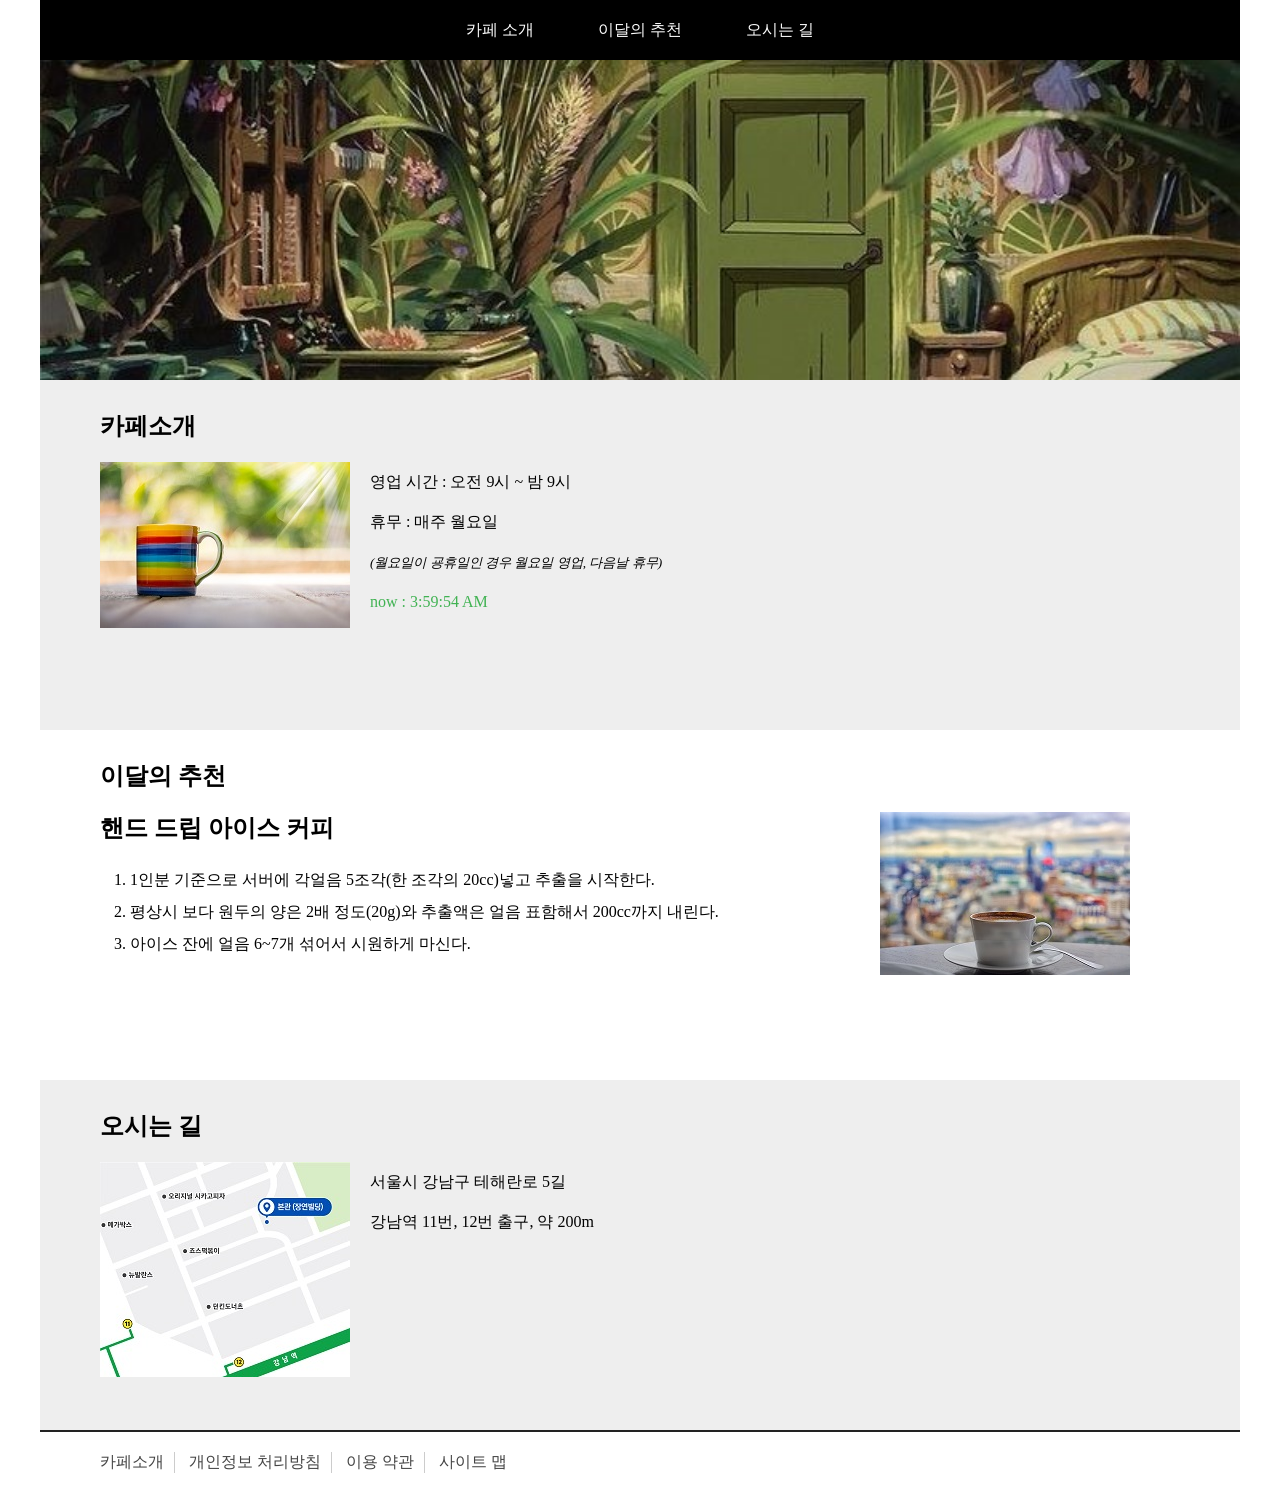
<file: cafe12/index.html>
<!DOCTYPE html>
<html>
    <head>
        <meta charset="utf-8">
        <meta name="viewport" content="width=device-width, initial-scale=1.0">
        <title>Cafe 12에 오신걸 환영합니다!</title>
        <link rel="stylesheet" href="./css/cafe.css">
    </head>
    <body>
        <div id="container">
            <header>
                <nav>
                    <ul id="main-nav">
                        <li><a href="#intro">카페 소개</a></li>
                        <li><a href="#choice">이달의 추천</a></li>
                        <li><a href="#map">오시는 길</a></li>
                    </ul>
                </nav>
                <div id="main-pic">
                    <img src="./images/header1.jpg" alt="배경사진" id="pic">
                </div>
            </header>
            <section id="intro">
                <div class="page-title">
                    <h1>카페소개</h1>
                </div>
                <div class="content">
                    <div class="photo">
                        <img src="./images/cup-1.jpg" alt="커피잔">
                    </div>
                    <div class="text">
                        <p>영업 시간 : 오전 9시 ~ 밤 9시</p>
                        <p>휴무 : 매주 월요일 <br>
                        <i><small>(월요일이 굥휴일인 경우 월요일 영업, 다음날 휴무)</small></i>
                        </p>
                        <p style="color: rgba(15, 161, 39, 0.781);">now : <span id="demo"></span></p>
                    </div>
                </div>
            </section>
            <section id="choice">
                <div class="page-title">
                    <h1>이달의 추천</h1>
                </div>
                <div class="content">
                    <div class="photo">
                        <img src="./images/cup-2.jpg" alt="커피잔">
                    </div>
                    <div class="text">
                        <h2>핸드 드립 아이스 커피</h2>
                        <ol>
                            <li>1인분 기준으로 서버에 각얼음 5조각(한 조각의 20cc)넣고 추출을 시작한다.</li>
                            <li>평상시 보다 원두의 양은 2배 정도(20g)와 추출액은 얼음 표함해서 200cc까지 내린다.</li>
                            <li>아이스 잔에 얼음 6~7개 섞어서 시원하게 마신다.</li>
                        </ol>
                    </div>
                </div>
            </section>
            <section id="map">
                <div class="page-title">
                    <h1>오시는 길</h1>
                </div>
                <div class="content">
                    <div class="photo">
                        <img src="./images/map.jpg" alt="약도">
                    </div>
                    <div class="text">
                        <p>서울시 강남구 테해란로 5길</p>
                        <p>강남역 11번, 12번 출구, 약 200m</p>
                    </div>
                </div>
            </section>
            <footer>
                <ul id="bottom-meun">
                    <li><a href="#">카페소개</a></li>
                    <li><a href="#">개인정보 처리방침</a></li>
                    <li><a href="#">이용 약관</a></li>
                    <li><a href="#">사이트 맵</a></li>
                </ul>
            </footer>
        </div>
        <script src="./js/main.js"></script>
    </body>
</html>
</file>
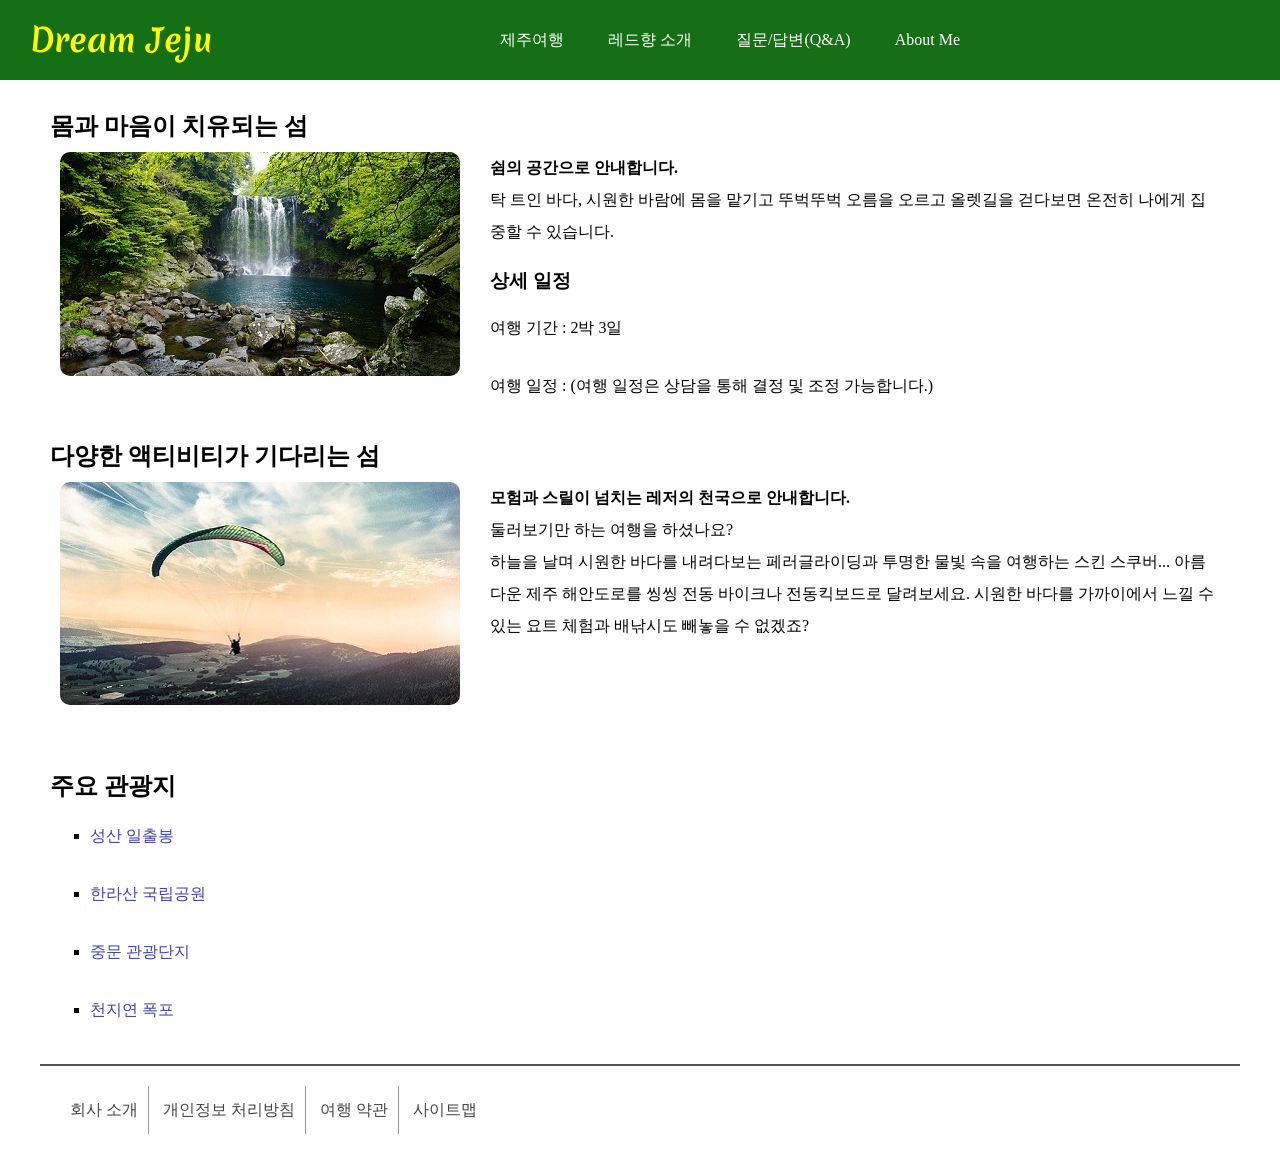
<file: dream.jeju/index.html>
<!DOCTYPE html>
<html lang="en">
<head>
    <meta charset="UTF-8">
    <meta http-equiv="X-UA-Compatible" content="IE=edge">
    <meta name="viewport" content="width=device-width, initial-scale=1.0">
    <title>제주 홍보 사이트입니다.</title>
    <link rel="stylesheet" href="./css/style.css">
</head>
<body>
    <div id="container">
        <header>
            <!-- 로고 -->
            <div id="logo">
                <h1><a href="./index.html">Dream Jeju</a></h1>
            </div>
            <!-- 상단 메뉴 -->
            <nav>
                <ul id="topMeun">
                    <li><a href="./index.html">제주여행</a></li>
                    <li><a href="./product.html">레드향 소개</a></li>
                    <li><a href="./q&a.html">질문/답변(Q&A)</a></li>
                    <li><a href="./aboutme.html">About Me</a></li>
                </ul>
            </nav>
        </header>
        <main id="contents">
            <section id="healing">
                <h2>몸과 마음이 치유되는 섬</h2>
                <div class="detail">
                    <img src="./images/healing.jpg" alt="폭포">
                    <p><b>쉼의 공간으로 안내합니다.</b></p>
                    <p>탁 트인 바다, 시원한 바람에 몸을 맡기고 뚜벅뚜벅 오름을 오르고 
                        올렛길을 걷다보면 온전히 나에게 집중할 수 있습니다.
                    </p>
                </div>
                <div class="schedule">
                    <h3>상세 일정</h3>
                    <ul>
                        <li>여행 기간 : 2박 3일</li>
                        <li>여행 일정 : (여행 일정은 상담을 통해 결정 및 조정 가능합니다.)</li>
                    </ul>
                </div>
            </section>
            <section id="activity">
                <h2>다양한 액티비티가 기다리는 섬</h2>
                <div class="detail">
                <img src="./images/activity.jpg" alt="패러글라이딩">
                <p><b>모험과 스릴이 넘치는 레저의 천국으로 안내합니다.</b></p>
                <p>둘러보기만 하는 여행을 하셨나요?</p>
                <p>하늘을 날며 시원한 바다를 내려다보는 페러글라이딩과 투명한 물빛 속을 
                    여행하는 스킨 스쿠버... 아름다운 제주 해안도로를 씽씽 전동 바이크나 
                    전동킥보드로 달려보세요. 시원한 바다를 가까이에서 느낄 수 있는 요트 
                    체험과 배낚시도 빼놓을 수 없겠죠?
                </p>
                </div>
            </section>
            <section id="sightseeing">
                <h2>주요 관광지</h2>
                <div class="detail">
                    <ul>
                        <li><a href="#">성산 일출봉</a></li>
                        <li><a href="#">한라산 국립공원</a></li>
                        <li><a href="#">중문 관광단지</a></li>
                        <li><a href="#">천지연 폭포</a></li>
                    </ul>
                </div>
            </section>
        </main>
        <footer>
            <ul id="bottomMenu">
                <li><a href="#">회사 소개</a></li>
                <li><a href="#">개인정보 처리방침</a></li>
                <li><a href="#">여행 약관</a></li>
                <li><a href="#">사이트맵</a></li>
            </ul>
        </footer>
    </div>
</body>
</html>
</file>
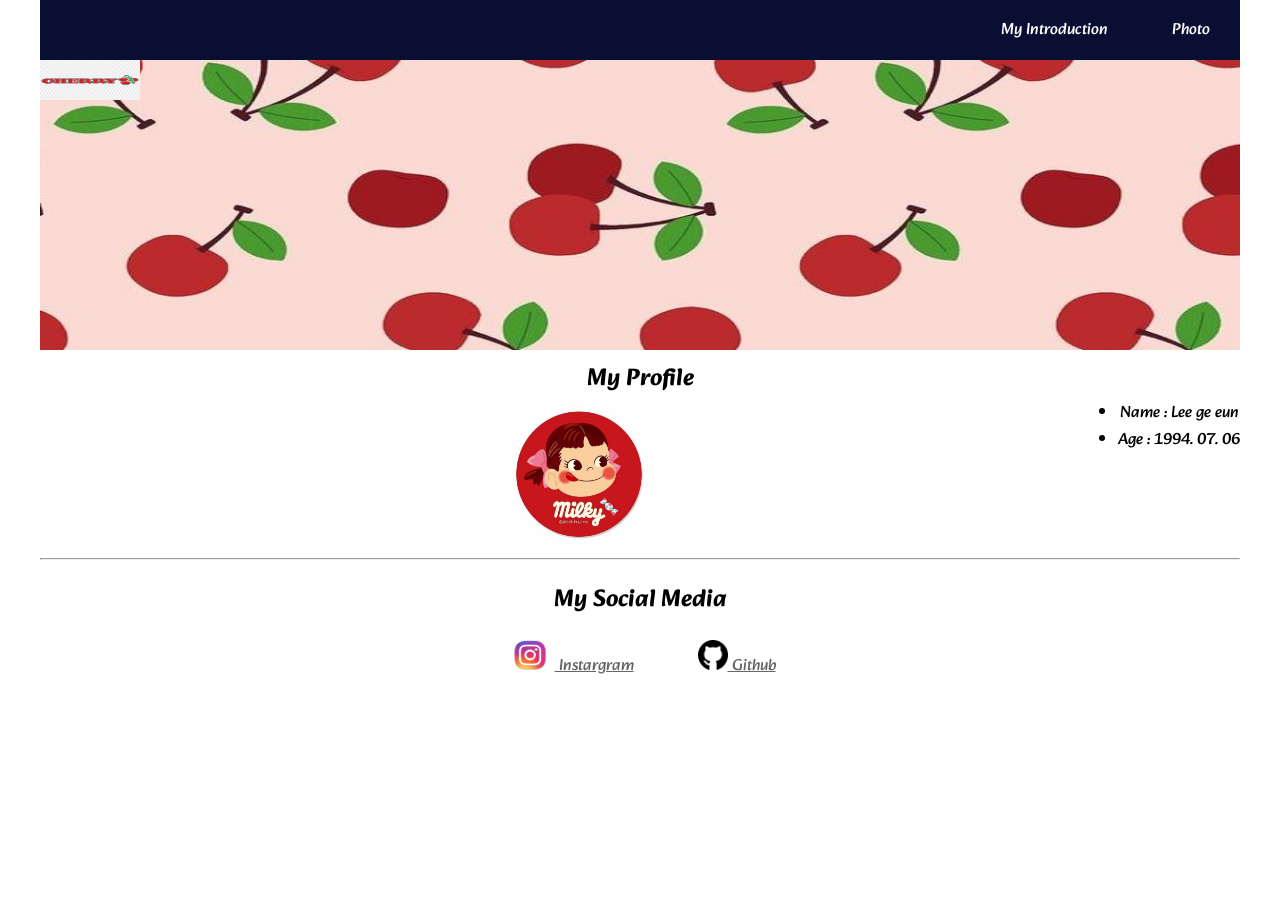
<file: myprofile/index.html>
<!DOCTYPE html>
<html lang="en">
<head>
    <meta charset="UTF-8">
    <meta http-equiv="X-UA-Compatible" content="IE=edge">
    <meta name="viewport" content="width=device-width, initial-scale=1.0">
    <title>About Me</title>
    <link rel="stylesheet" href="./css/style.css">
</head>
<body>
    <div id="container">
        <header>
            <img src="./images/logo.png" width="100px" height="40px" alt="로고" id="logo">
            <nav id="main-nav">
                <ul>
                    <li><a href="#">My Introduction</a></li>
                    <li><a href="#">Photo</a></li>
                </ul>
            </nav>
            <div id="main-pic">
                <img src="./images/배경.jpg" alt="메인 사진">
            </div>
        </header>
        <section id="intro">
            <div id="intro-box">
                <h1>My Profile</h1>
                <img src="./images/페코1.jpg" width="150px" height="150px" alt="나의사진" id="peco">
                <div id="text">
                    <ul>
                        <li>Name : Lee ge eun</li>
                        <li>Age : 1994. 07. 06</li>
                    </ul>
                </div>
            </div>
            <hr>
        </section>
        <footer>
            <div id="bottom-meun">
                <h2>My Social Media</h2>
                <a href="#"><img src="./images/인스타.png" width="50px" height="30px" alt="인스타 아이콘">
                    Instargram</a>
                <a href="#"><img src="./images/깃허브.png" width="30px" height="30px" alt="깃허브 아이콘">
                    Github</a>
            </div>
        </footer>
    </div>
    <script src="./js/main.js"></script>
</body>
</html>
</file>
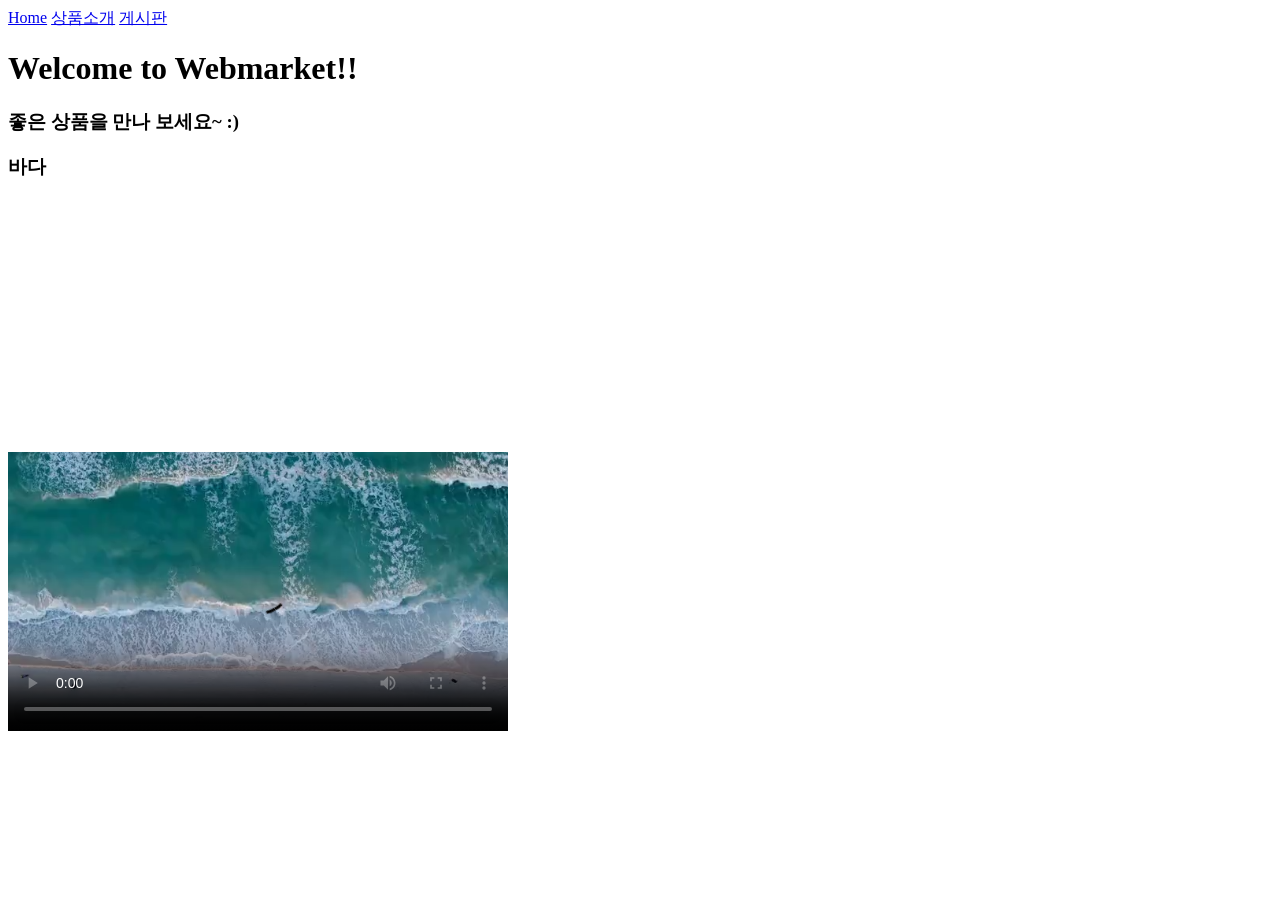
<file: product/index.html>
<!DOCTYPE html>
<html lang="en">
<head>
    <meta charset="UTF-8">
    <meta http-equiv="X-UA-Compatible" content="IE=edge">
    <meta name="viewport" content="width=device-width, initial-scale=1.0">
    <title>인덱스 페이지입니다.</title>
</head>
<body>
    <nav>
        <a href="./index.html">Home</a>
        <a href="./tangerine.html">상품소개</a>
        <a href="./board.html">게시판</a>
    </nav>
    <h1>Welcome to Webmarket!!</h1>
    <h3>좋은 상품을 만나 보세요~ :)</h3>
    <h3>바다</h3>
    <video src="../ch01/media/sea.mp4" width="500" muted autoplay></video><br>
    <video controls poster="../ch01/images/sea.png" width="500">
        <source src="../ch01/media/sea.mp4" type="video/mp4">  
    </video>
</body>
</html>
</file>
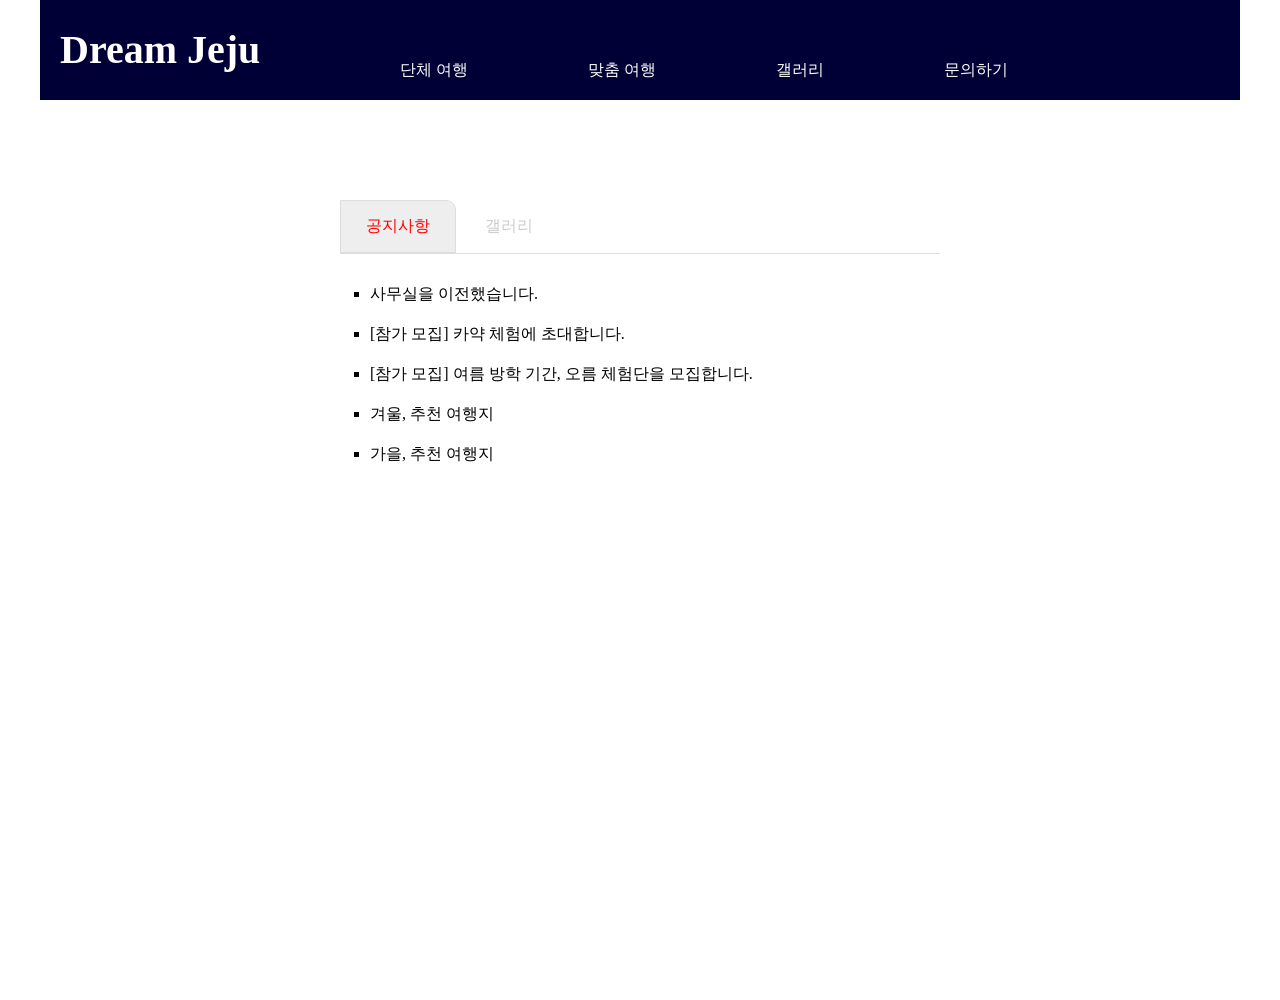
<file: submenu_teb/index.html>
<!DOCTYPE html>
<html lang="en">
<head>
    <meta charset="UTF-8">
    <meta http-equiv="X-UA-Compatible" content="IE=edge">
    <meta name="viewport" content="width=device-width, initial-scale=1.0">
    <title>Document</title>
    <link rel="stylesheet" href="./css/style.css">
</head>
<body>
    <div id="container">
        <header>
            <div id="logo">
                <a href="index.html">
                    <h1>Dream Jeju</h1>
                </a>
            </div>
            <nav>
                <ul id="topMenu">
                    <li><a href="#">단체 여행</a>
                        <ul>
                            <li><a href="#">회사 연수</a></li>
                            <li><a href="#">수학 여행</a></li>
                        </ul>
                    </li>
                    <li><a href="#">맞춤 여행</a>
                        <ul>
                            <li><a href="#">4.3 평화 기행</a></li>
                            <li><a href="#">곶자왈 체험</a></li>
                            <li><a href="#">힐링 워크숍</a></li>
                        </ul>
                    </li>
                    <li><a href="#">갤러리</a></li>
                    <li><a href="#">문의하기</a></li>
                </ul>
            </nav>
        </header>

        <section id="contents">
            <div id="tabMenu">
                <input type="radio" id="tab1" name="tabs" checked>
                <label for="tab1">공지사항</label>
                <input type="radio" id="tab2" name="tabs">
                <label for="tab2">갤러리</label>
                <div id="notice" class="tabContent">
                    <h2>공지사항 내용입니다.</h2>
                    <ul>
                        <li>사무실을 이전했습니다.</li>
                        <li>[참가 모집] 카약 체험에 초대합니다.</li>
                        <li>[참가 모집] 여름 방학 기간, 오름 체험단을 모집합니다.</li>
                        <li>겨울, 추천 여행지</li>
                        <li>가을, 추천 여행지</li>
                    </ul>
                </div>
                <div id="gallery" class="tabContent">
                    <h2>갤러리 내용입니다.</h2>
                    <ul>
                        <li><img src="./images/cup-1.jpg"></li>
                        <li><img src="./images/cup-2.jpg"></li>
                        <li><img src="./images/cup-3.jpg"></li>
                        <li><img src="./images/cup-1.jpg"></li>
                        <li><img src="./images/cup-2.jpg"></li>
                        <li><img src="./images/cup-3.jpg"></li> 
                    </ul>
                </div>
            </div>
        </section>
    </div>
</body>
</html>
</file>
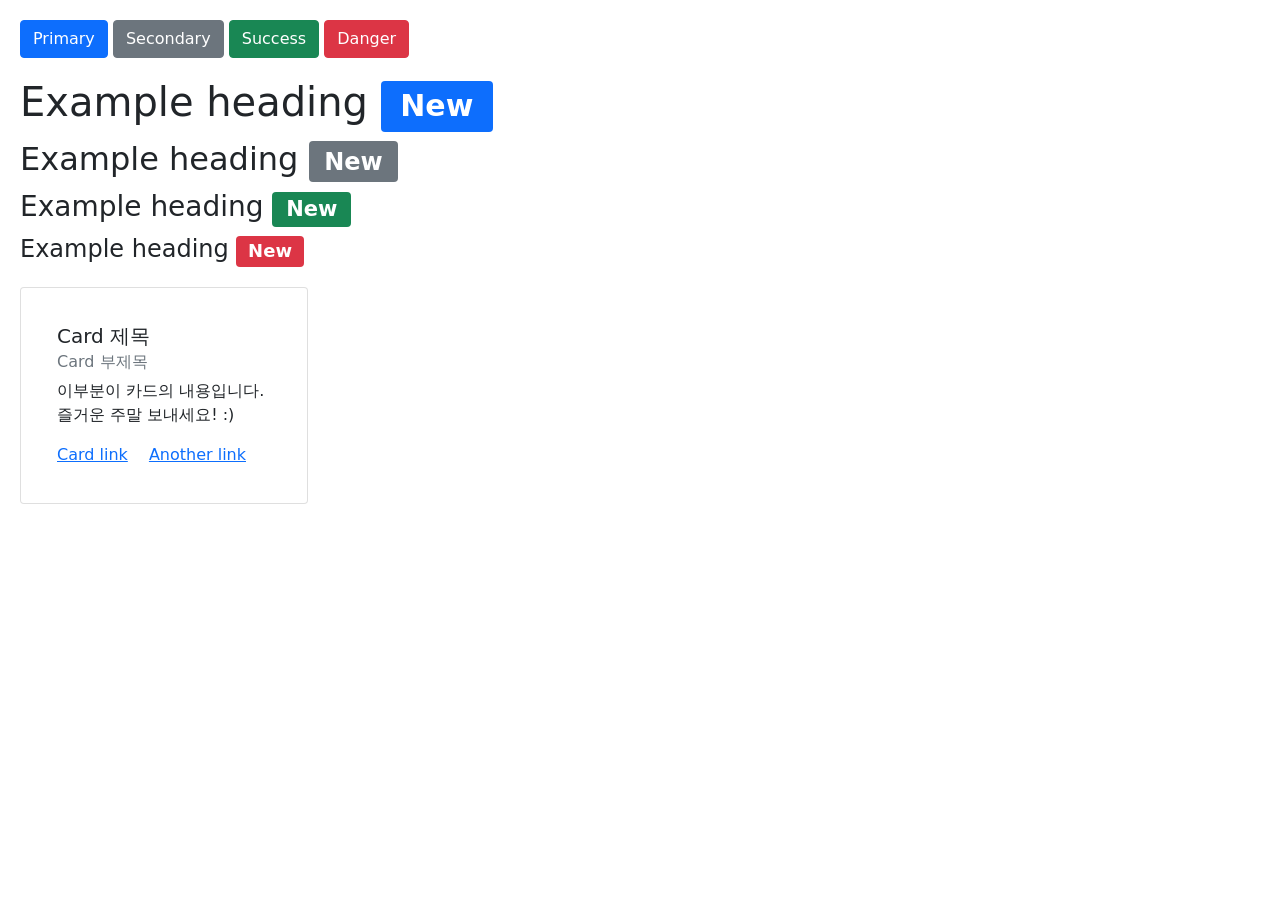
<file: bootstrap/component1.html>
<!DOCTYPE html>
<html lang="en">
<head>
    <meta charset="UTF-8">
    <meta http-equiv="X-UA-Compatible" content="IE=edge">
    <meta name="viewport" content="width=device-width, initial-scale=1.0">
    <title>Document</title>
    <link rel="stylesheet" href="./css/bootstrap.css">
    <style>
        div{
            margin: 20px;
        }
    </style>
</head>
<body>
    <div>
        <button type="button" class="btn btn-primary">Primary</button>
        <button type="button" class="btn btn-secondary">Secondary</button>
        <button type="button" class="btn btn-success">Success</button>
        <button type="button" class="btn btn-danger">Danger</button>
    </div>
    <div>
        <h1>Example heading <span class="badge btn-primary">New</span></h1>
        <h2>Example heading <span class="badge btn-secondary">New</span></h2>
        <h3>Example heading <span class="badge btn-success">New</span></h3>
        <h4>Example heading <span class="badge btn-danger">New</span></h4>
    </div>
    <div class="card" style="width: 18rem;">
        <div class="card-body">
          <h5 class="card-title">Card 제목</h5>
          <h6 class="card-subtitle mb-2 text-muted">Card 부제목</h6>
          <p class="card-text">이부분이 카드의 내용입니다.<br>
                               즐거운 주말 보내세요! :)</p>
          <a href="#" class="card-link">Card link</a>
          <a href="#" class="card-link">Another link</a>
        </div>
      </div>
</body>
</html>
</file>
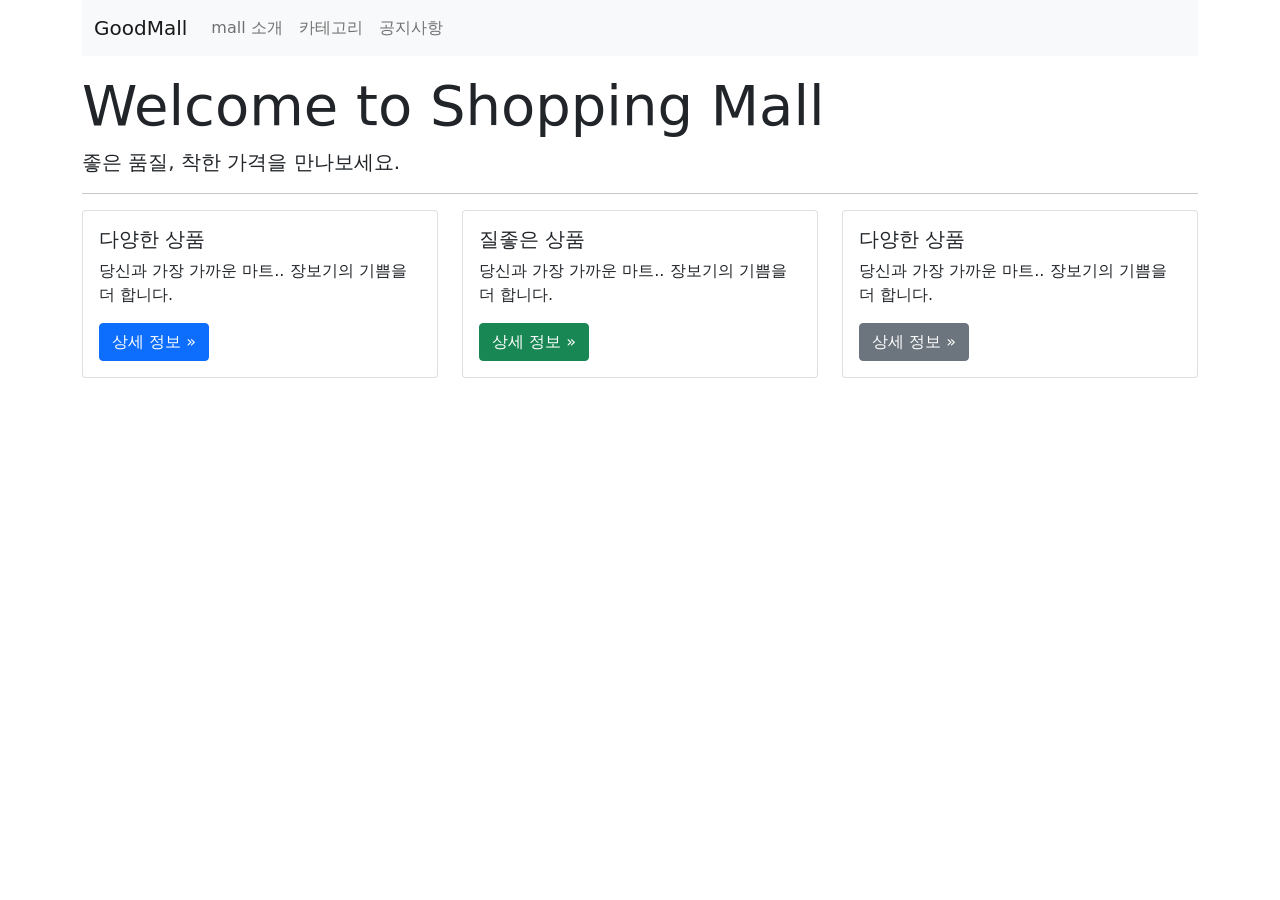
<file: bootstrap/main.html>
<!DOCTYPE html>
<html lang="en">
<head>
    <meta charset="UTF-8">
    <meta http-equiv="X-UA-Compatible" content="IE=edge">
    <meta name="viewport" content="width=device-width, initial-scale=1.0">
    <title>GoodMall을 방문해주셔서 감사합니다.</title>
    <link rel="stylesheet" href="./css/bootstrap.css">
    <script src="./js/bootstrap.js"></script>
</head>
<body>
    <div class="container">
        <header>
            <nav class="navbar navbar-expand-lg navbar-light bg-light">
                <div class="container-fluid">
                  <a class="navbar-brand" href="#">GoodMall</a>
                  <button class="navbar-toggler" type="button" data-bs-toggle="collapse" data-bs-target="#navbarNav" aria-controls="navbarNav" aria-expanded="false" aria-label="Toggle navigation">
                    <span class="navbar-toggler-icon"></span>
                  </button>
                  <div class="collapse navbar-collapse" id="navbarNav">
                    <ul class="navbar-nav">
                      <li class="nav-item">
                        <a class="nav-link" href="#">mall 소개</a>
                      </li>
                      <li class="nav-item">
                        <a class="nav-link" href="#">카테고리</a>
                      </li>
                      <li class="nav-item">
                        <a class="nav-link" href="#">공지사항</a>
                      </li>
                    </ul>
                  </div>
                </div>
              </nav>
              <div class="my-3">
                <!-- 제목 영역(배너 영역) -->
                <h1 class="display-4">Welcome to Shopping Mall</h1>
                <p class="lead">좋은 품질, 착한 가격을 만나보세요.</p>
                <hr>
              </div>
        </header>
        <section>
            <div class="row">
                <div class="col-4">
                    <div class="card">
                        <div class="card-body">
                            <h5 class="card-title">다양한 상품</h5>
                                <p class="card-text">당신과 가장 가까운 마트.. 
                                   장보기의 기쁨을 더 합니다.</p>
                                   <a href="" class="btn btn-primary">상세 정보 &raquo;</a>
                        </div>
                    </div>
                </div>
                <div class="col-4">
                    <div class="card">
                        <div class="card-body">
                        <h5 class="card-title">질좋은 상품</h5>
                                <p class="card-text">당신과 가장 가까운 마트.. 
                                   장보기의 기쁨을 더 합니다.</p>
                                   <a href="" class="btn btn-success">상세 정보 &raquo;</a>
                        </div>
                    </div>
                </div>
                <div class="col-4">
                    <div class="card">
                        <div class="card-body">
                            <h5 class="card-title">다양한 상품</h5>
                                <p class="card-text">당신과 가장 가까운 마트.. 
                                   장보기의 기쁨을 더 합니다.</p>
                                   <a href="" class="btn btn-secondary">상세 정보 &raquo;</a>
                        </div>
                    </div>
                </div>
            </div>
        </section>
        <footer>

        </footer>
    </div>
</body>
</html>
</file>
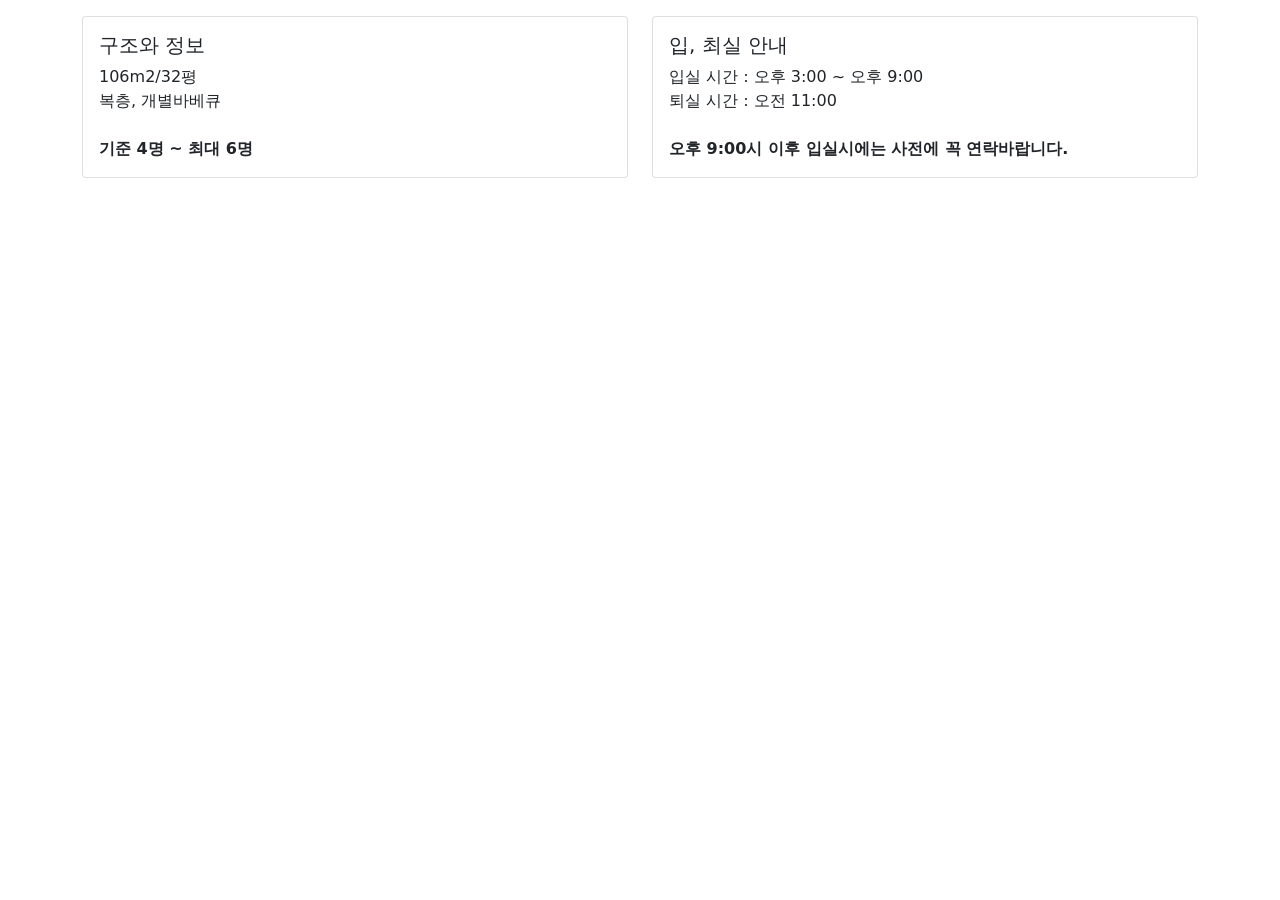
<file: bootstrap/room.html>
<!DOCTYPE html>
<html lang="en">
<head>
    <meta charset="UTF-8">
    <meta http-equiv="X-UA-Compatible" content="IE=edge">
    <meta name="viewport" content="width=device-width, initial-scale=1.0">
    <title>펜션 - 방</title>
    <link rel="stylesheet" href="./css/bootstrap.css">
</head>
<body>
    <!-- 그리드 시스템(먼저 row를 작성하고, 하위에 column을 지정)
         12등분 되어 있어서 칼럼 크기로 배치 -->
    <div class="container my-3">
        <div class="row">
            <div class="col-6">
                <!-- 카드 스타일 사용 -->
                <div class="card">
                    <div class="card-body">
                        <h5 class="card-title">구조와 정보</h5>
                        <p class="card-text">
                            106m<span>2</span>/32평<br>
                            복층, 개별바베큐<br><br>
                            <strong>기준 4명 ~ 최대 6명</strong>
                        </p>
                    </div>
                </div>
            </div>
            <div class="col-6">
                <!-- 카드 스타일 사용 -->
                <div class="card">
                    <div class="card-body">
                        <h5 class="card-title">입, 최실 안내</h5>
                        <p class="card-text">
                            입실 시간 : 오후 3:00 ~ 오후 9:00<br>
                            퇴실 시간 : 오전 11:00<br><br>
                            <strong>오후 9:00시 이후 입실시에는 사전에
                                꼭 연락바랍니다.
                            </strong>
                        </p>
                    </div>
                </div>
            </div>
        </div>
    </div>
</body>
</html>
</file>
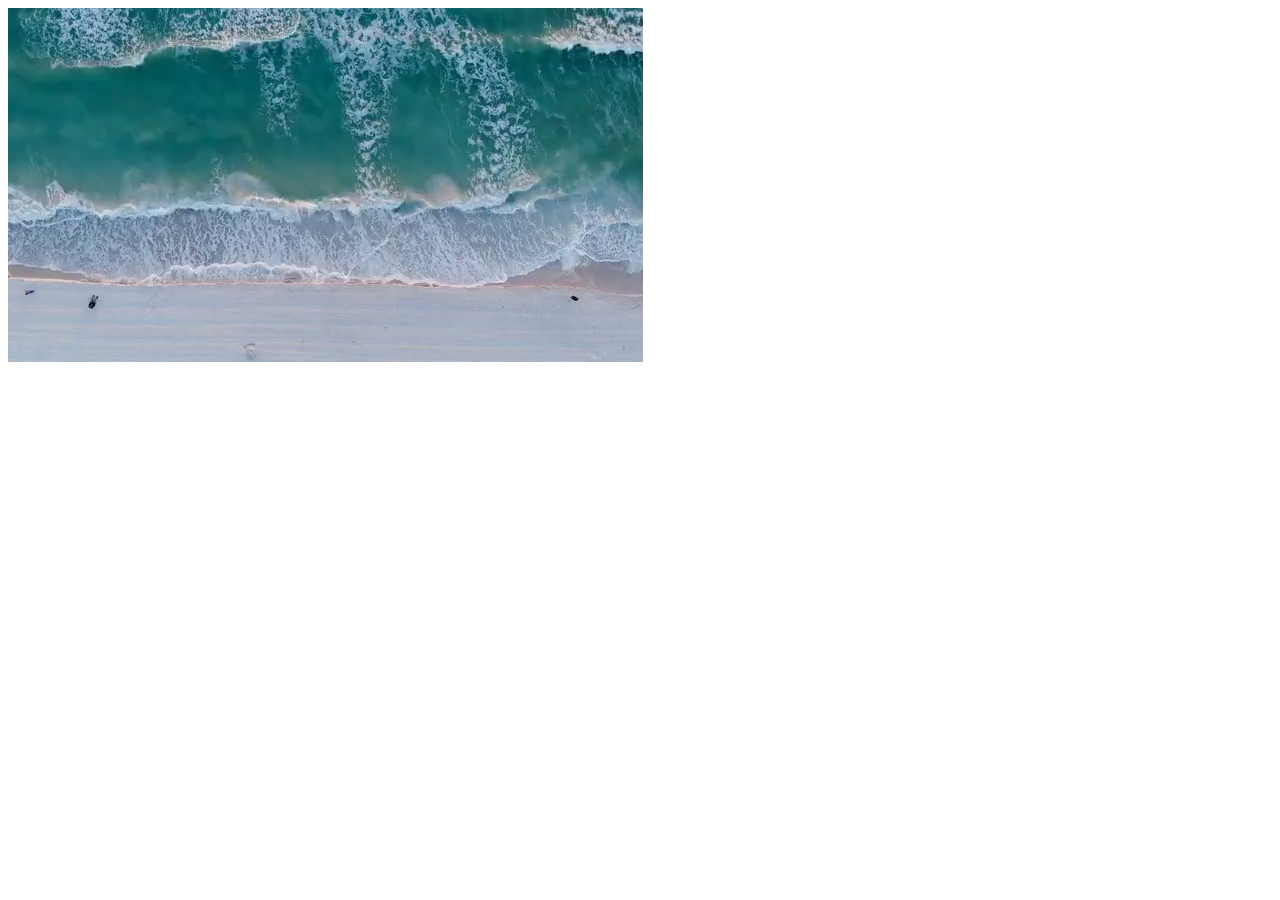
<file: ch01/audio.html>
<!DOCTYPE html>
<html lang="en">
<head>
    <meta charset="UTF-8">
    <meta http-equiv="X-UA-Compatible" content="IE=edge">
    <meta name="viewport" content="width=device-width, initial-scale=1.0">
    <title>음악 태그</title>
</head>
<body>
    <img src="./images/sea.png" alt="바다"><br>
    <!-- <audio src="./media/sound.mp3" controls></audio> -->
    
    <!-- 플레이어 표시 없이 배경음악 넣기 -->
    <audio src="./media/sound.mp3" autoplay></audio>
</body>

</html>
</file>
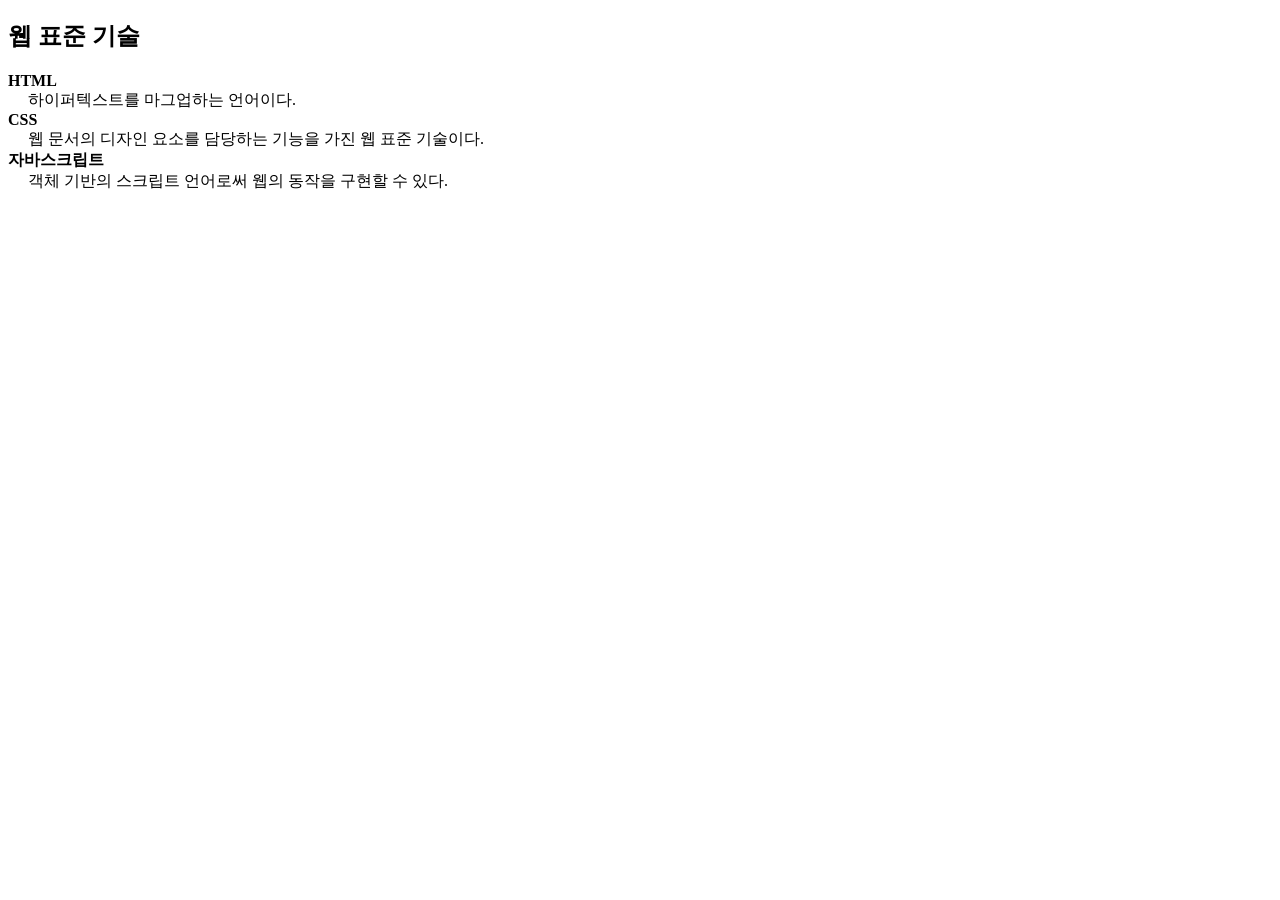
<file: ch01/dl.html>
<!DOCTYPE html>
<html>
    <head>
        <meta charset="UTF-8">
        <title>목록 태그</title>
        <style>
            dt{
                font-weight: bold;
            }
            dd{
                margin-left: 20px;
            }
        </style>
    </head>
    <body>
        <h2>웹 표준 기술</h2>
        <!-- dl : desrciption list
            dt : desrciption title
            dd : desrciption defintion(정의) -->
        <dl>
            <dt>HTML</dt>
            <dd>하이퍼텍스트를 마그업하는 언어이다.</dd>
            <dt>CSS</dt>
            <dd>웹 문서의 디자인 요소를 담당하는 기능을 가진 웹 표준 기술이다.</dd>
            <dt>자바스크립트</dt>
            <dd>객체 기반의 스크립트 언어로써 웹의 동작을 구현할 수 있다.</dd>
        </dl>
    </body>
</html>
</file>
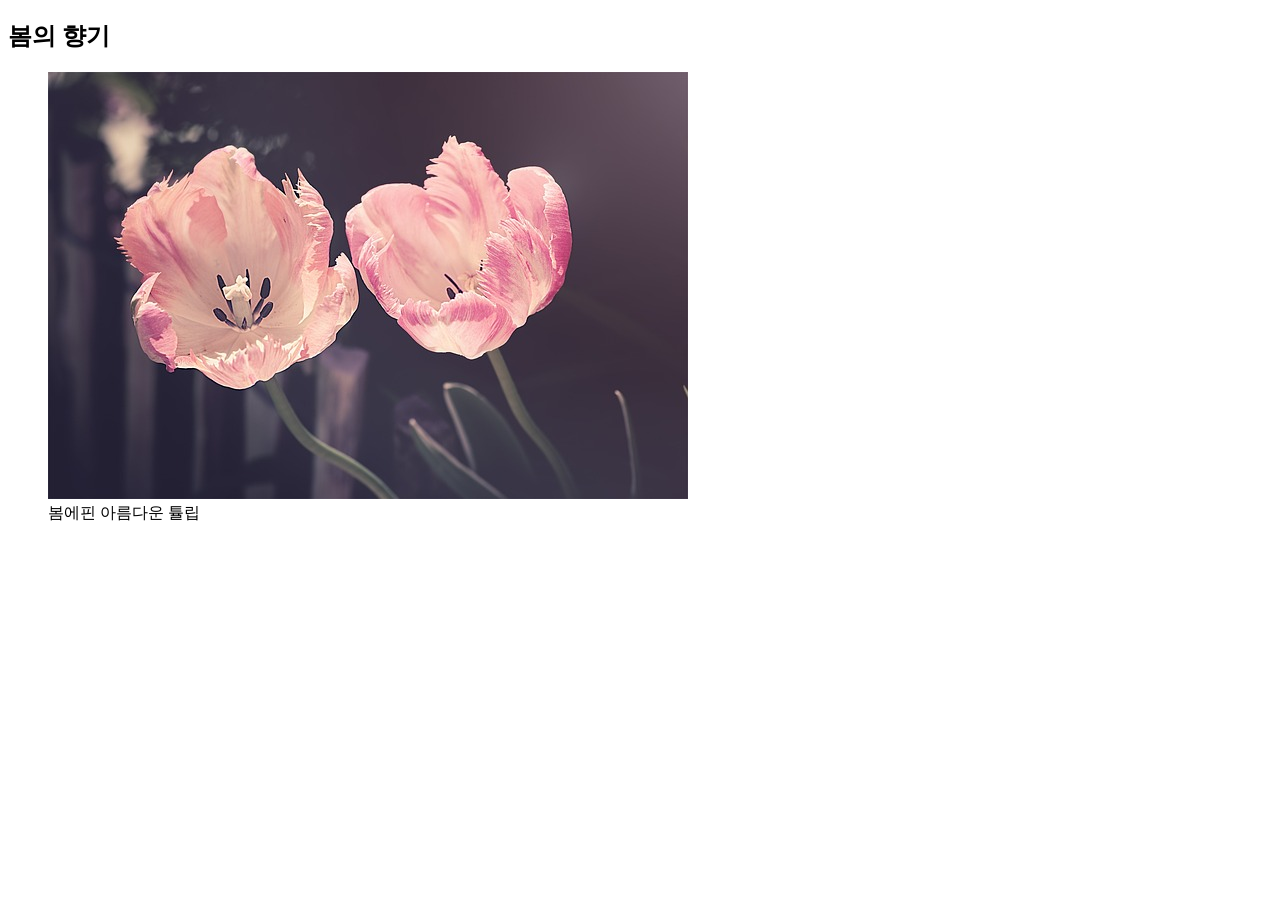
<file: ch01/figure.html>
<!DOCTYPE html>
<html lang="en">
<head>
    <meta charset="UTF-8">
    <meta http-equiv="X-UA-Compatible" content="IE=edge">
    <meta name="viewport" content="width=device-width, initial-scale=1.0">
    <title>이미지 설명글</title>
</head>
<body>
    <h2>봄의 향기</h2>
    <figure>
        <!-- 점이 하나있으면 파일의경로가 같은경우
        점이 두개있으면 파일의 경로가 상위경로 폴더이다. (상대경로)
        c:/html_cssworks/ch1/images (절대경로)-->
        <img src="./images/tulips.jpg" alt="봄에핀 튤립">
        <figcaption>봄에핀 아름다운 튤립</figcaption>
    </figure>    
</body>
</html>
</file>
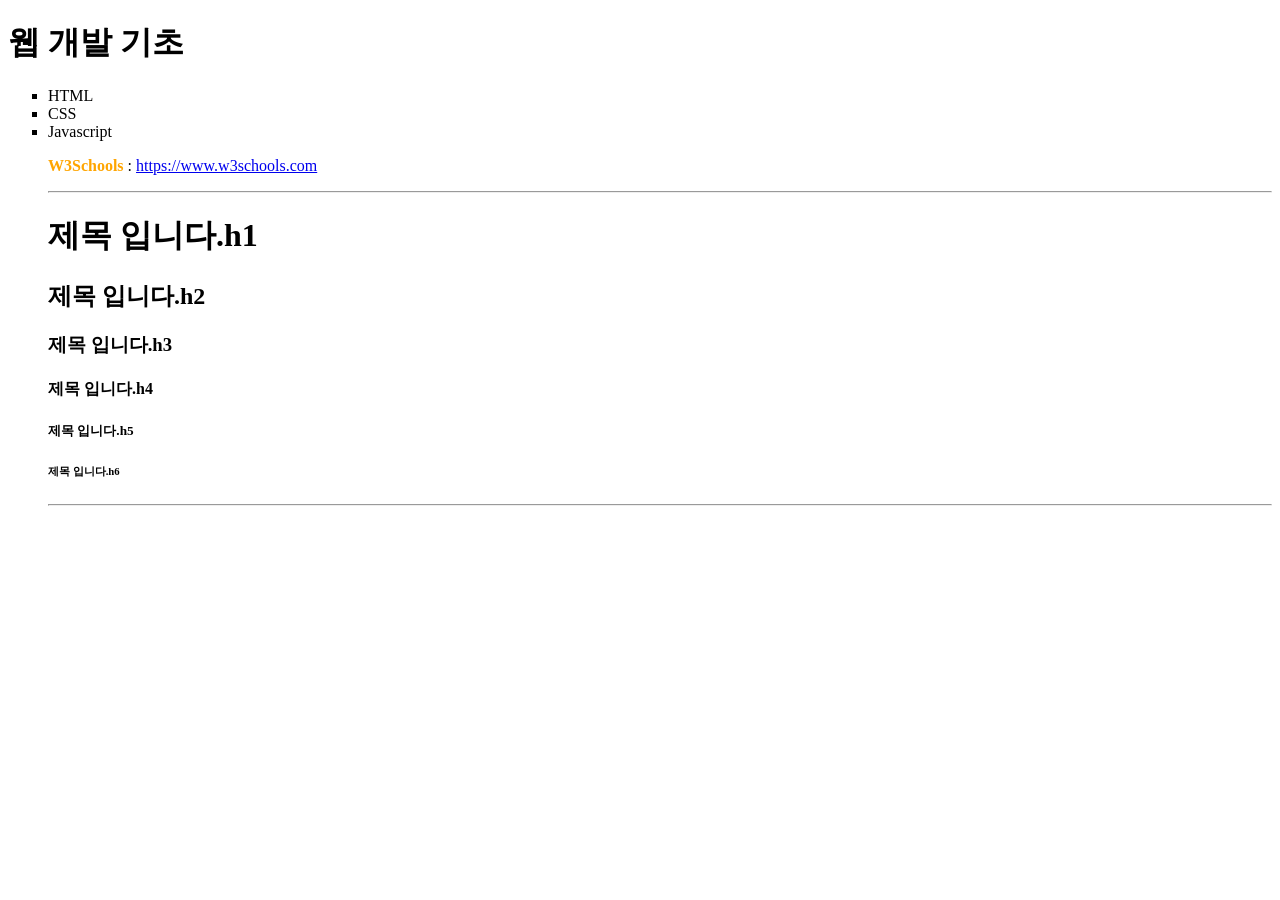
<file: ch01/firstpage.html>
<!DOCTYPE html>
<html>
<head>
    <meta charset="utf-8">
    <title>웹 개발 기초</title>
    <style>
        b{color:orange;}
    </style>
</head>
<body>
    <h1>웹 개발 기초</h1>
    <!-- ul ~ li 태그는 목록형 자료열때 사용 -->
    <!-- ul: unorderalist(순서없는) 원형,공백원형,네모 -->
    <ul type="square">
        <li>HTML</li>
        <li>CSS</li>
        <li>Javascript</li>
    </u1>
    <p><b>W3Schools</b> : <a href="https://www.w3schools.com" target="_blank">
        https://www.w3schools.com</a></p>
    <!--target=는 링크를 새로열때 사용-->
    <hr>
    <h1>제목 입니다.h1</h1>
    <h2>제목 입니다.h2</h2>
    <h3>제목 입니다.h3</h3>
    <h4>제목 입니다.h4</h4>
    <h5>제목 입니다.h5</h5>
    <h6>제목 입니다.h6</h6>
    <hr>
</body>
</html>
</file>
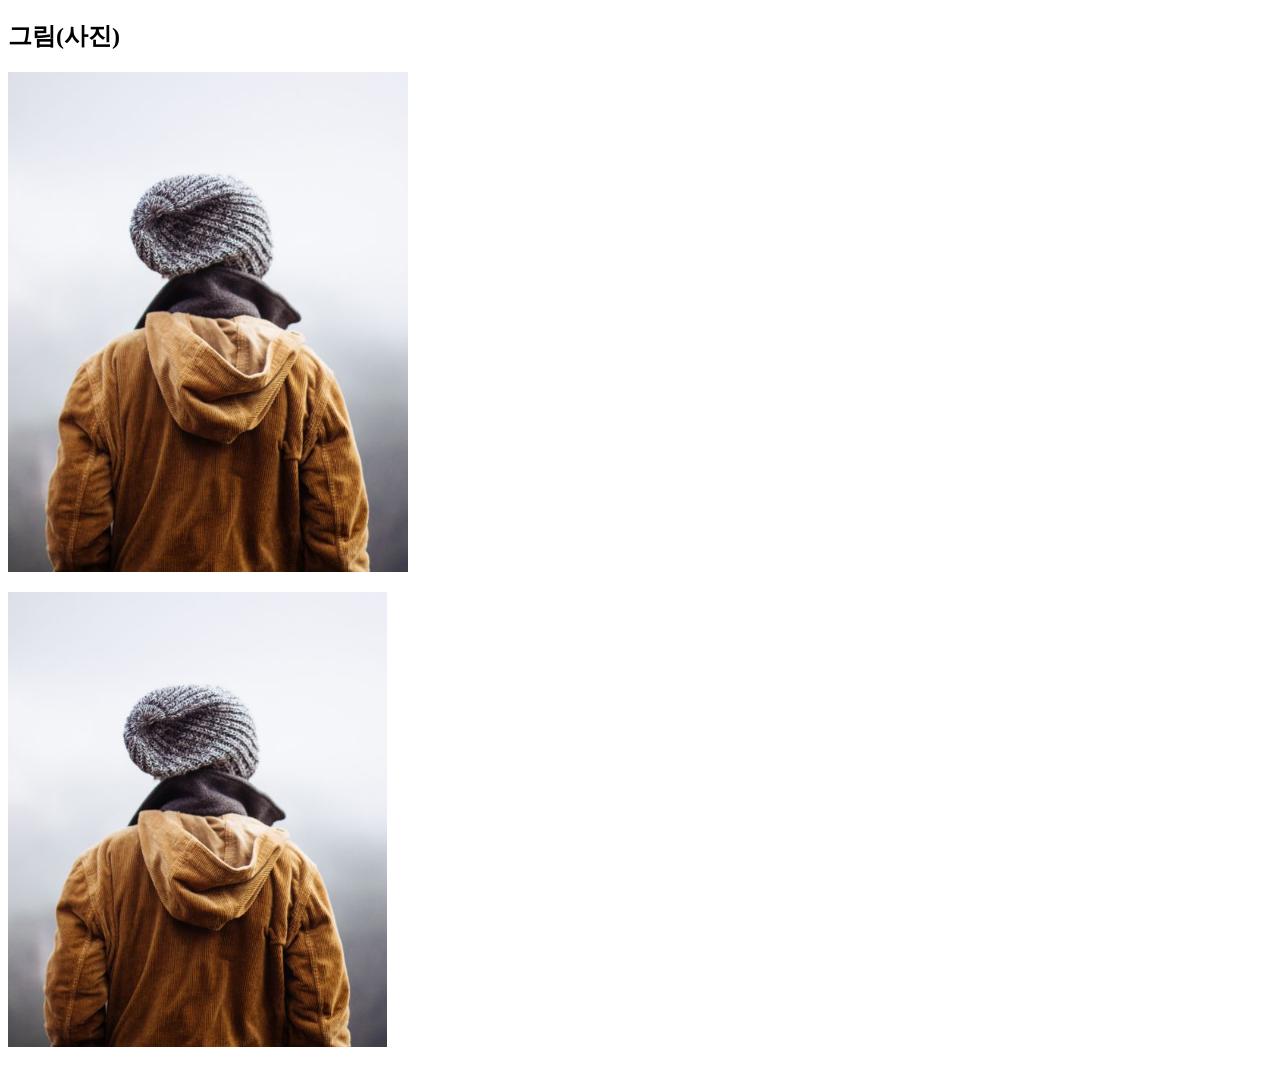
<file: ch01/image_1.html>
<!DOCTYPE html>
<html lang="ko">
<head>
    <meta charset='utf-8'>
    <meta http-equiv='X-UA-Compatible' content='IE=edge'>
    <title>이미지 태그</title>
    <meta name='viewport' content='width=device-width, initial-scale=1'>
</head>
<body>
    <h2>그림(사진)</h2>
    <!-- 태그의 src(속성) = 경로(속성값) -->
    <!-- <img src="img_girl.jpg" alt="자켓을 입은 소녀"> -->

    <!-- 크기 : px - 고정크기 -->
    <p><img src="images/img_girl.jpg" alt="자켓을 입은 소녀" width="400" height="500"></p>
    <!-- 상대 크기 : 브라우저의 크기의 40% -->
    <p><img src="images/img_girl.jpg" alt="자켓을 입은 소녀" width="30%"></p>
</body>
</html>
</file>
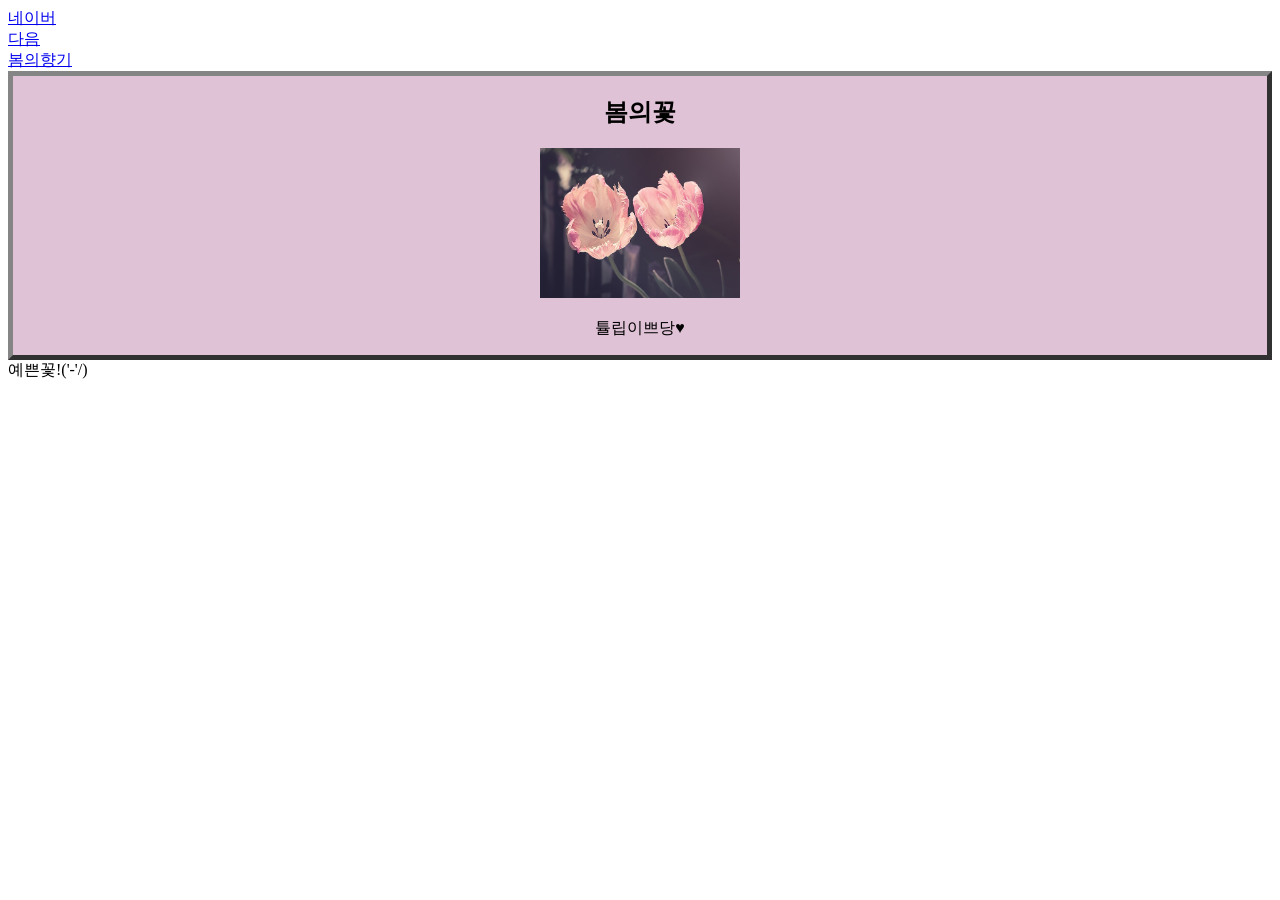
<file: ch01/link.html>
<!DOCTYPE html>
<html>
    <head>
        <meta charset="utf-8">
        <title>하이퍼링크 태그</title>
        <style>
            .mydiv{
                border: 5px outset rgb(134, 133, 133);
                background-color: rgb(224, 194, 214);
                text-align: center;
            }
        </style>
    </head>
    <body>
        <!-- <div>태그-division(구역) -->
        <!-- target-새창,새로운 웹브라우저 열기 -->
        <div><a href="https://www.naver.com/" target="_blank">네이버</a></div>
        <div><a href="https://www.daum.net/" target="_blank">다음</a></div>
        <div><a href="figure.html" target="_blank">봄의향기</a></div>
        <div class="mydiv">
            <h2>봄의꽃</h2>
            <a href="images/tulips.jpg"> 
            <img src="images/tulips.jpg" alt="꽃"
                width="200" height="150"></a>
            <p>튤립이쁘당♥</p>
        </div>
        <figcaption>예쁜꽃!('-'/)</figcaption>
        <!-- 이미지를 클릭하면 페이지 링크 -->
    </body>
</html>
</file>
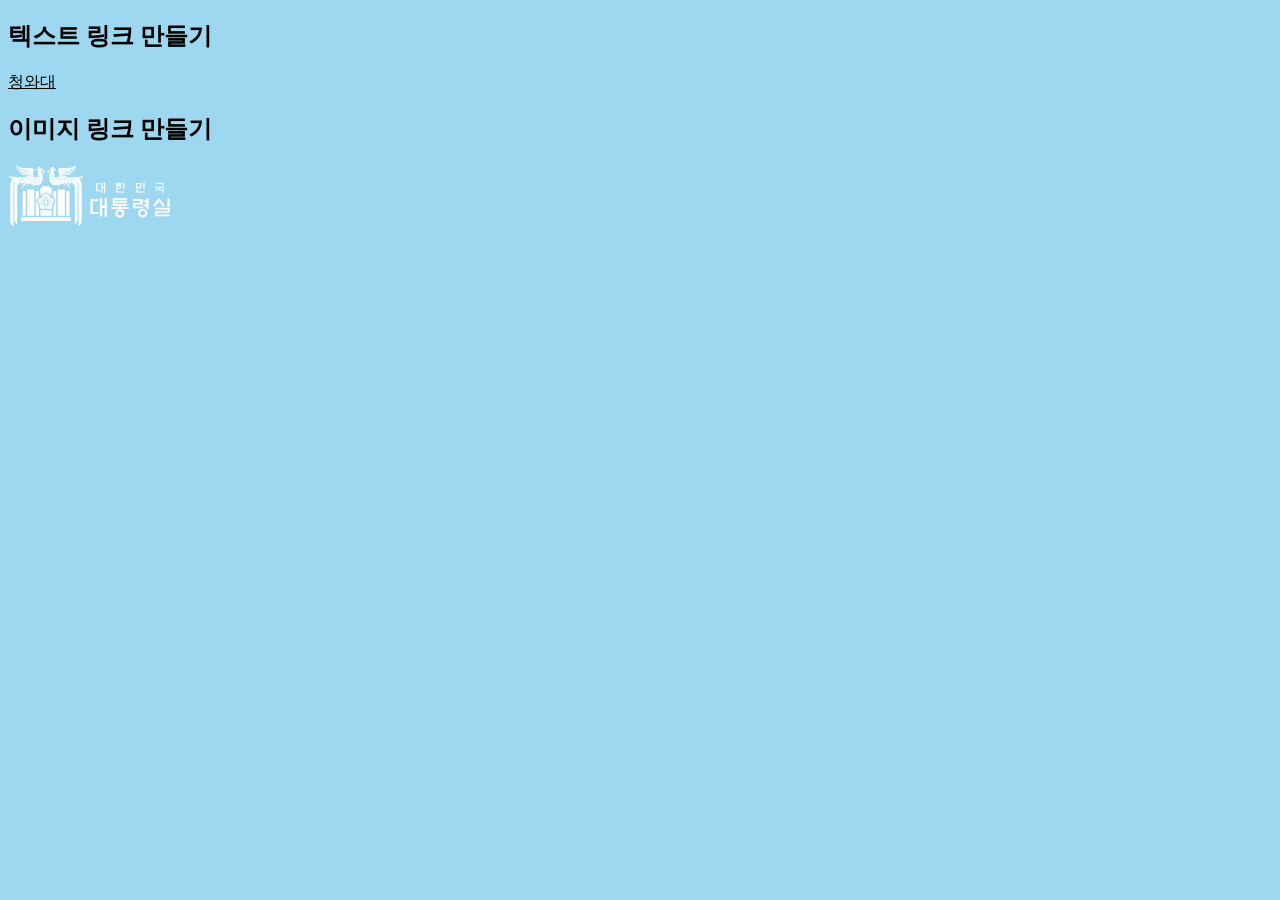
<file: ch01/link2.html>
<!DOCTYPE html>
<html lang="en">
<head>
    <meta charset="UTF-8">
    <meta http-equiv="X-UA-Compatible" content="IE=edge">
    <meta name="viewport" content="width=device-width, initial-scale=1.0">
    <title>하이퍼링크 태그</title>
    <style>
        body{background-color: rgb(157, 216, 240);}
        a{color: black;}
    </style>
</head>
<body>
    <h2>텍스트 링크 만들기</h2>
        <a href="https://www.president.go.kr/" target="_blank">청와대</a>
    <h2>이미지 링크 만들기</h2>
        <a href="https://www.president.go.kr/" target="_blank">
            <img src="./images/logo.svg" alt="로고"></a>
</body>
</html>
</file>
<file: cafe12/css/cafe.css>
@charset "utf-8";
@import url('https://fonts.googleapis.com/css2?family=Hahmlet&display=swap');
*{
    margin: 0;
    padding: 0;
    box-sizing: border-box;
}
#container{
    width: 100%;
}

/* header 스타일 */
header{
    width: 100%;
    height: 320px;
}
nav{
    height: 60px;
    background: #000;
    /* position: fixed; 상단 메뉴바 고정 */
}
nav #main-nav{
    list-style: none;
    text-align: center;
}
nav #main-nav li{
    display: inline-block;
    line-height: 60px;
    margin: 0 30px;
}
nav #main-nav li a {
    text-decoration: none;
    color: #fff;
}
nav #main-nav li a:hover{
    color: orange;
}
#main-pic img{
    width: 100%;
    height: 260px;
}

/* section 영역*/
section{
    height: 300px;
    margin: 0 auto;
    padding: 15px 5%;
}
section:nth-child(2n){
    background: #eee;
}
section .page-title{
    margin: 20px 0;
}
section p{
    line-height: 2em;
}
section .content .photo{
    display: none;
}
#choice .content h2{
    margin-bottom: 20px;
}
#choice .content ol{
    padding-left: 30px;
}
#choice .content ol li{
    line-height: 2em;
}

/*footer스타일*/
footer{
    width: 100%;
    height: 80px;
    border-top: 2px solid #222;
}
#bottom-meun{
    list-style: none;
    margin: 10px 10px 10px 50px;
}
#bottom-meun li{
    display: inline-block;
    margin: 10px 0;
    padding: 0 10px;
    border-right: 1px solid #ccc;
}
#bottom-meun li a{
    text-decoration: none;
    color: #444;
}
#bottom-meun li:last-child{
    border: none;
}

@media screen and (min-width: 780px){
    header{
        height: 350px;
    }
    #main-pic img{
        height: 290px;
    }
    section{
        height: 400px;
    }
    #intro, #choice{
        float: left;
        width: 50%;
    }
    #map{
        clear: both;
    }
    #map .photo{
        display: block;
        float: left;
        margin-right: 50px;
    }
}

@media screen and (min-width: 1200px){
    #container{
        width: 1200px;
        margin: 0 auto;
    }
    header{
        height: 380px;
    }
    #main-pic img{
        height: 320px;
    }
    section{
        height: 350px;
    }
    #intro, #choice, #map{ 
        width: 100%;
        padding: 10px 5%;
    }
    section .content .photo{
        display: block;
    }
    #intro .photo, #map .photo{
        float: left;
        margin-right: 20px;
    }
    section p{
        line-height: 2.5;
    }
    #choice .photo{
        float: right;
        margin-right: 50px;
    }
}
</file>
<file: dream.jeju/css/style.css>
/* 전체 스타일 */

@import url('https://fonts.googleapis.com/css2?family=Yeon+Sung&display=swap');
@import url('https://fonts.googleapis.com/css2?family=Merienda:wght@600&display=swap');
*{
    margin: 0;
    padding: 0;
}
/* 16:9 화면상 1600px로 설정 */
#container{
    width: 100%;
    margin: 0 auto;
}
main{
    width: 1200px;
    margin: 0 auto;
    box-sizing: border-box;
}
/* header영역 스타일 */
header{
    height: 80px;
    background-color: rgb(21, 112, 21);
}
header #logo{
    width: 300px;
    float: left;
    padding-left: 30px;
    line-height: 80px;
}
#logo h1 a{
    color: yellow;
    text-decoration: none;
    font-family: Merienda;
}
nav{
    width: 800px;
    float: right;
    line-height: 80px;
    /* text-align: right;
    margin-right: 100px; */
}
nav #topMeun{
    list-style: none;
}
#topMeun li{
    display: inline-block;
    padding: 0 20px;
}
#topMeun li a{
    color: white;
    text-decoration: none;
}
#topMeun li a:hover{
    color: #2fb2fb;
}

/* main 영역 스타일 */
#contents section{
    margin: 30px 10px;
}
section div{
    margin: 10px;
}
section p{
    line-height: 2;
}
#healing, #activity{
    height: 300px;
}
#healing img, #activity img{
    float: left;
    margin-right: 30px;
    border-radius: 10px;
}
/* section의 높이를 지정해줌 */
.schedule h3{
    margin-top: 20px;
}
.schedule ul li{
    list-style: none;
    margin: 10px;
}
#sightseeing ul li{
    list-style: square;
    margin: 10px 30px;
}
ul li a{
    text-decoration: none;
    color: rgb(65, 65, 163);
}
ul li a:hover{
    text-decoration: underline;
}

/* footer 영역 스타일 */
footer{
    width: 1200px;
    height: 100px;
    margin: 0 auto;
    border-top: 2px solid #555;
}
footer #bottomMenu{
    list-style: none;
    padding: 20px;
}
#bottomMenu li{
    display: inline-block;
    margin: 0;
    border-right: 1px solid #999;
    padding: 0px 10px;
}
#bottomMenu li a{
    text-decoration: none;
    color: #444;
}
#bottomMenu li:nth-child(4){
    border: none;
}
/* #bottomMenu li:last-child{
    border: none;
} */
/* product 스타일 */
#product p{
    line-height: 2;
}
#product h2{
    margin-bottom: 10px;
}
#description{
    width: 800px;
    padding: 20px 60px;
    border: 1px dotted #333;
    margin: 30px auto;
    border-top-left-radius: 30px;
    border-top-right-radius: 30px;
}
#description img{
    margin: 0px 10px 10px 10px;
    border-radius: 10px;
}
#receipe{
    width: 800px;
    border: 1px dotted #333;
    margin: 0 auto;
    padding: 20px 60px;
}
#receipe ol{
    padding-left: 20px;
    margin-top: 10px;
}
#receipe ol li{
    line-height: 1.7;
}
#package{
    width: 800px;
    padding: 20px 60px;
    border: 1px dotted #333;
    margin: 30px auto;
    border-bottom-left-radius: 30px;
    border-bottom-right-radius: 30px;
}
#package caption{
    margin: 10px;
}
#package table, th, td{
    border: 1px solid #ccc;
    border-collapse: collapse;
    padding: 10px 20px;
}
/* Q & A 스타일 */
#board section h1{
    margin: 30px 10px;
    text-align: center;
}
#board #tbl_board{
    border: 1.5px solid #0f0;
    border-collapse: collapse;
    width: 700px;
    margin: 0 auto 50px;
}
#tbl_board th{
    background-color: beige;
}
#tbl_board 
td:nth-child(1), 
td:nth-child(3), 
td:nth-child(4)
{
    text-align: center;
}
#tbl_board 
td:first-child{
    width: 50px;
}
.btn{
    text-align: right;
    margin-right: 250px;
}
.btn button{
    padding: 10px 15px;
    margin-bottom: 50px;
    cursor: pointer;
}
#profile{
    margin: 0 auto;
    font-family: Yeon Sung;
    font-size: 20px;
    padding: 0 30px;
}
#profile img{
    border-radius: 10px;
    border: 4px solid green;
}
#intro h1{
    margin: 20px 0;
    font-size: 30px;
}
#profile h2{
    color: gray;
    margin: 10px;
}
#intro a{
    text-decoration: none;
    font-size: 20px;
    color: rgb(9, 92, 92);
}
#intro a:hover{
    background-color: rgb(55, 121, 55);
    color: #fff;
}
#skill, #career, ul li{
    list-style: none;
    line-height: 3;
}
/* ragster 스타일 */
#ragster section h1{
    text-align: center;
    margin: 30px 10px;
}
#ragster #tbl_write{
    margin: 10px auto 100px auto;
    border: 1.5px solid #eee;
    border-collapse: collapse;    
}
#tbl_write input[type="text"]{
    width: 650px;
    height: 25px;
}
#tbl_write textarea{
    width: 650px;
}
#tbl_write input[type="submit"],
[type="reset"]{
    padding: 10px 20px;
}
#tbl_write tr:last-child{
    text-align: center;
}
</file>
<file: myprofile/css/style.css>
@charset "utf-8";
@import url('https://fonts.googleapis.com/css2?family=Alkatra:wght@600&display=swap');
*{
    margin: 0;
    padding: 0;
    box-sizing: border-box;
}
#container{
    font-family: Alkatra;
    width: 1200px;
    margin: 0 auto;
}
section #text{
    margin-bottom: 20px;
}
nav{
    width: 100%;
    height: 60px;
    background: #090f33;
    position: fixed;
    text-align: right;
    position: relative;
}
header #logo{
    position: absolute;
    top: 60px;
}
#main-pic img{
    width: 100%;
    height: 260px;
}
#main-nav ul li{
    display: inline-block;
    line-height: 60px;
    margin: 0 30px;
}
#main-nav a {
    text-decoration: none;
    color: #fff;
}
#main-nav a:hover{
    background: #fff;
    color: #000;
    padding: 5px;
    font-weight: bold;
}
#intro{
    text-align: center;
}

footer h2{
    margin: 20px;
}
#bottom-meun{
    margin: 20px;
    text-align: center;
}
#bottom-meun a{
    color: #666;
    margin: 30px;
}

@media screen and (min-width: 780px){
    #main-pic img{
        height: 290px;
    }
    section #text{
        float: right;
    }
}
</file>
<file: submenu_teb/css/style.css>
/*공통 스타일*/
*{
    margin: 0;
    padding: 0;
}
a{
    text-decoration: none;
}
ul{
    list-style: none;
}


/*레이아웃 스타일*/
#container{
    width: 1200px;
    margin: 0 auto;
}


/*header 영역*/
header{
    width: 100%;
    height: 100px;
    background: rgb(0, 0, 54);
}
#logo{
    float: left;
    width: 250px;
    height: 100px;
    padding-left: 20px;
    line-height: 100px;
}
#logo h1{
    font-size: 40px;
    color: #fff;
}

/*주 메뉴*/
nav{
    float: right;
    width: 900px;
    height: 100px;
    padding-top: 40px;
}
#topMenu{
    height: 60px;
}
#topMenu > li{
    float: left;
    position: relative;
}
#topMenu > li > a{
    display: block;
    color: #fff;
    padding: 20px 60px;
}

/*서브메뉴*/
#topMenu > li > ul{
    position: absolute;
    left: 20px;
    background: rgb(226, 226, 95);
    width: 160px;
    display: none;
}
#topMenu > li:hover > ul{
    display: block;
    z-index: 10;
}
#topMenu > li > ul > li{
    padding: 10px 10px 10px 30px;
}
#topMenu > li > ul > li > a{
    font-size: 14px;
    padding: 10px;
    color: #000;
}
#topMenu > li > ul > li > a:hover{
    color: rgb(194, 0, 0)
}



#contents{
    width: 100%;
    height: 800px;
    margin-top: 100px;
}
#tabMenu{
    width: 600px;
    height: 100%;
    margin: 0 auto;
}
#tabMenu input[type="radio"]{
    display: none;   
}
#tabMenu label{
    padding: 15px 25px;
    display: inline-block;
    color: #ccc;
}
#tabMenu label:hover{
    color: #222;
}
#tabMenu input:checked + label{
    color: red;
    border: 1px solid #ddd;
    border-top-right-radius: 10px;
    background: #eee;
}
.tabContent{
    padding: 20px 0 0;
    border-top: 1px solid #ddd;
    display: none;
}
/*h2는 주석역활*/
.tabContent h2{ 
    display: none;
}
/* 멀리있는 형제 '~' 필드 */
#tab1:checked ~ #notice{
    display: block;
}
#tab2:checked ~ #gallery{
    display: block;
}
#notice ul{
    list-style: square;
    margin-left: 30px;
}
#notice ul li{
    line-height: 2.5;

}
#gallery ul li{
    display: inline;
}
</file>
